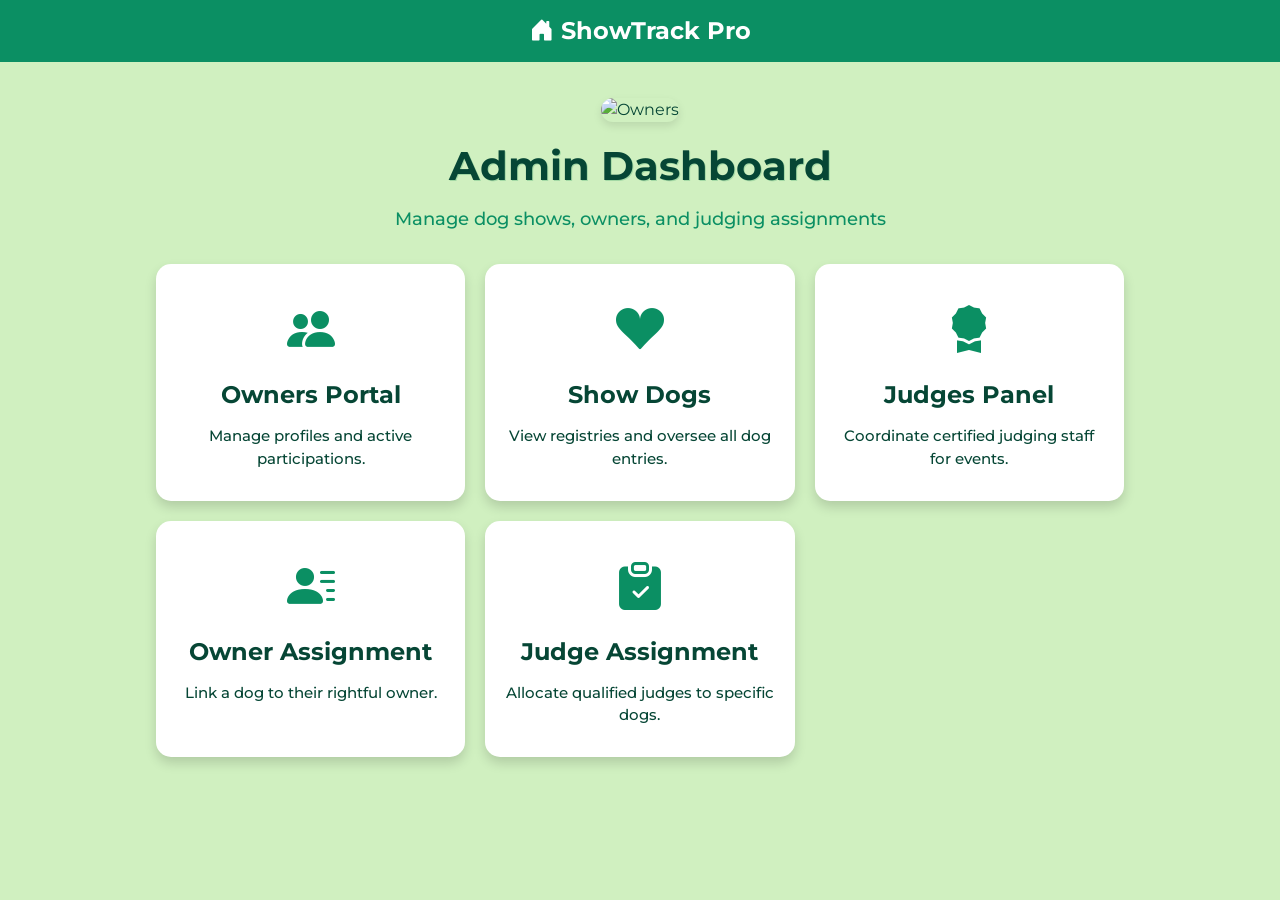
<file: src/main/resources/templates/index.html>
<!DOCTYPE html>
<html xmlns:th="http://www.thymeleaf.org">
<head>
    <meta charset="UTF-8">
    <meta name="viewport" content="width=device-width, initial-scale=1.0">
    <title>Dog Show Management | Dashboard</title>
    <!-- Modern Fonts -->
    <link href="https://fonts.googleapis.com/css2?family=Montserrat:wght@500;700&display=swap" rel="stylesheet">
    <!-- Bootstrap 5 -->
    <link href="https://cdn.jsdelivr.net/npm/bootstrap@5.3.2/dist/css/bootstrap.min.css" rel="stylesheet">
    <!-- Bootstrap Icons -->
    <link rel="stylesheet" href="https://cdn.jsdelivr.net/npm/bootstrap-icons@1.11.1/font/bootstrap-icons.css">
    
    <style>
        body {
            background-color: #d0f0c0; /* Light green background */
            font-family: 'Montserrat', Arial, sans-serif;
            color: #064635;
            min-height: 100vh;
            padding-top: 50px;
        }

        .navbar {
            background-color: #0b8f63; /* Dark green navbar */
            position: fixed;
            top: 0;
            width: 100%;
            z-index: 1000;
        }

        .navbar-brand {
            color: #ffffff;
            font-weight: 700;
            font-size: 1.5rem;
            text-align: center;
            margin: 0 auto;
        }

        .main-container {
            padding: 3rem 1rem;
            max-width: 1000px;
            margin: 0 auto;
        }

        .hero-section {
            text-align: center;
            margin-bottom: 2rem;
        }

        .hero-title {
            font-size: 2.5rem;
            font-weight: 700;
            margin-bottom: 1rem;
            text-shadow: 1px 1px #a3d9a5;
        }

        .hero-subtitle {
            font-size: 1.1rem;
            font-weight: 500;
            color: #0b8f63;
        }

        /* Dashboard Grid styling */
        .dashboard-grid {
            display: grid;
            grid-template-columns: repeat(auto-fit, minmax(280px, 1fr));
            gap: 20px;
        }

        .dashboard-card {
            background-color: #ffffff;
            border-radius: 15px;
            padding: 30px 20px;
            text-align: center;
            text-decoration: none;
            color: #064635;
            transition: all 0.3s ease;
            box-shadow: 0 6px 12px rgba(0,0,0,0.15);
            display: flex;
            flex-direction: column;
            align-items: center;
            gap: 15px;
        }

        .dashboard-card:hover {
            transform: translateY(-5px);
            box-shadow: 0 10px 20px rgba(0,0,0,0.2);
            background-color: #f5fcf5;
            color: #0b8f63;
        }

        .card-icon {
            font-size: 3rem;
            color: #0b8f63;
        }

        .card-title {
            font-size: 1.5rem;
            font-weight: 700;
            margin: 0;
        }

        .card-desc {
            font-size: 0.95rem;
            font-weight: 500;
        }

        .img-banner {
            width: 100%;
            max-width: 300px;
            border-radius: 15px;
            margin-bottom: 20px;
            box-shadow: 0 4px 8px rgba(0,0,0,0.1);
        }
        
    </style>
</head>
<body>

<!-- Top Navigation -->
<nav class="navbar navbar-dark">
    <div class="container justify-content-center">
        <a class="navbar-brand text-decoration-none" href="#"><i class="bi bi-house-door-fill"></i> ShowTrack Pro</a>
    </div>
</nav>

<!-- Main Dashboard -->
<div class="main-container text-center">
    <!-- Displaying the dog show owner image nicely -->
    <img th:src="@{/image/owner.jpg}" alt="Owners" class="img-banner">
    
    <div class="hero-section">
        <h1 class="hero-title">Admin Dashboard</h1>
        <p class="hero-subtitle">Manage dog shows, owners, and judging assignments</p>
    </div>
    
    <div class="dashboard-grid">
        <a th:href="@{/owners}" class="dashboard-card">
            <i class="bi bi-people-fill card-icon"></i>
            <h3 class="card-title">Owners Portal</h3>
            <span class="card-desc">Manage profiles and active participations.</span>
        </a>
        
        <a th:href="@{/dogs}" class="dashboard-card">
            <i class="bi bi-suit-heart-fill card-icon"></i>
            <h3 class="card-title">Show Dogs</h3>
            <span class="card-desc">View registries and oversee all dog entries.</span>
        </a>
        
        <a th:href="@{/judges}" class="dashboard-card">
            <i class="bi bi-award-fill card-icon"></i>
            <h3 class="card-title">Judges Panel</h3>
            <span class="card-desc">Coordinate certified judging staff for events.</span>
        </a>
        
        <a th:href="@{/dogs/assignOwner}" class="dashboard-card">
            <i class="bi bi-person-lines-fill card-icon"></i>
            <h3 class="card-title">Owner Assignment</h3>
            <span class="card-desc">Link a dog to their rightful owner.</span>
        </a>
        
        <a th:href="@{/dogs/assignJudge}" class="dashboard-card">
            <i class="bi bi-clipboard-check-fill card-icon"></i>
            <h3 class="card-title">Judge Assignment</h3>
            <span class="card-desc">Allocate qualified judges to specific dogs.</span>
        </a>
    </div>
</div>

<script src="https://cdn.jsdelivr.net/npm/bootstrap@5.3.2/dist/js/bootstrap.bundle.min.js"></script>
</body>
</html>
</file>
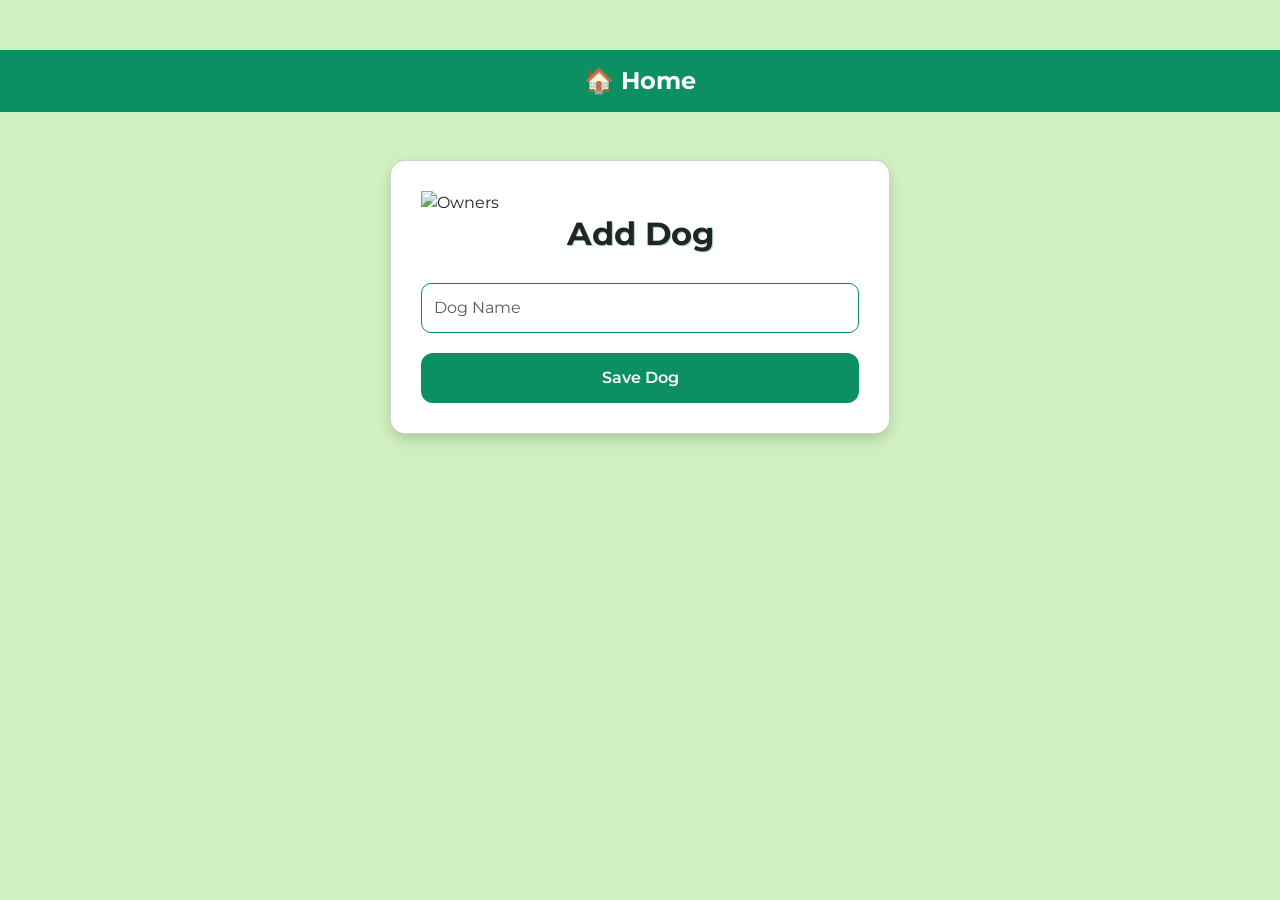
<file: src/main/resources/templates/dogs/addDogs.html>
<!DOCTYPE html>
<html xmlns:th="http://www.thymeleaf.org">
<head>
    <title>Add Dog</title>
    <link href="https://cdn.jsdelivr.net/npm/bootstrap@5.3.2/dist/css/bootstrap.min.css" rel="stylesheet">
    <link href="https://fonts.googleapis.com/css2?family=Montserrat:wght@500;700&display=swap" rel="stylesheet">
    <style>
        body {
            background-color: #d0f0c0; /* Light green background */
            font-family: 'Montserrat', Arial, sans-serif;
            color: #064635;
            min-height: 100vh;
            padding-top: 50px;
        }

        .navbar {
            background-color: #0b8f63; /* Dark green navbar */
        }

        .navbar-brand {
            color: #ffffff;
            font-weight: 700;
            font-size: 1.5rem;
            text-align: center;
            margin: 0 auto;
        }

        h2 {
            text-align: center;
            font-weight: 700;
            margin-bottom: 30px;
            text-shadow: 1px 1px #a3d9a5;
        }

        .card {
            background-color: #ffffff; /* White card for contrast */
            border-radius: 15px;
            padding: 30px;
            max-width: 500px;
            margin: 0 auto 50px auto;
            box-shadow: 0 6px 12px rgba(0,0,0,0.15);
        }

        input.form-control {
            border-radius: 10px;
            padding: 12px;
            margin-bottom: 20px;
            border: 1px solid #0b8f63;
        }

        .btn-green {
            background-color: #0b8f63;
            color: #ffffff;
            font-weight: 600;
            border-radius: 12px;
            padding: 12px 25px;
            transition: all 0.3s ease;
            width: 100%;
        }

        .btn-green:hover {
            background-color: #09744f;
            transform: translateY(-2px);
            box-shadow: 0 4px 8px rgba(0,0,0,0.2);
        }

        @media(max-width: 576px){
            h2 { font-size: 2rem; }
        }
    </style>
</head>
<body>

<nav class="navbar navbar-dark">
    <div class="container justify-content-center">
        <a th:href="@{/}" class="navbar-brand">🏠 Home</a>
    </div>
</nav>

<div class="card mt-5">
 <img th:src="@{/image/dog1.jpg}" alt="Owners">
    <h2>Add Dog</h2>

    <form th:action="@{/dogs/add}" th:object="${dog}" method="post">
        <input type="text" th:field="*{name}" placeholder="Dog Name" class="form-control" required>
        <button type="submit" class="btn btn-green">Save Dog</button>
    </form>
</div>

</body>
</html>
</file>
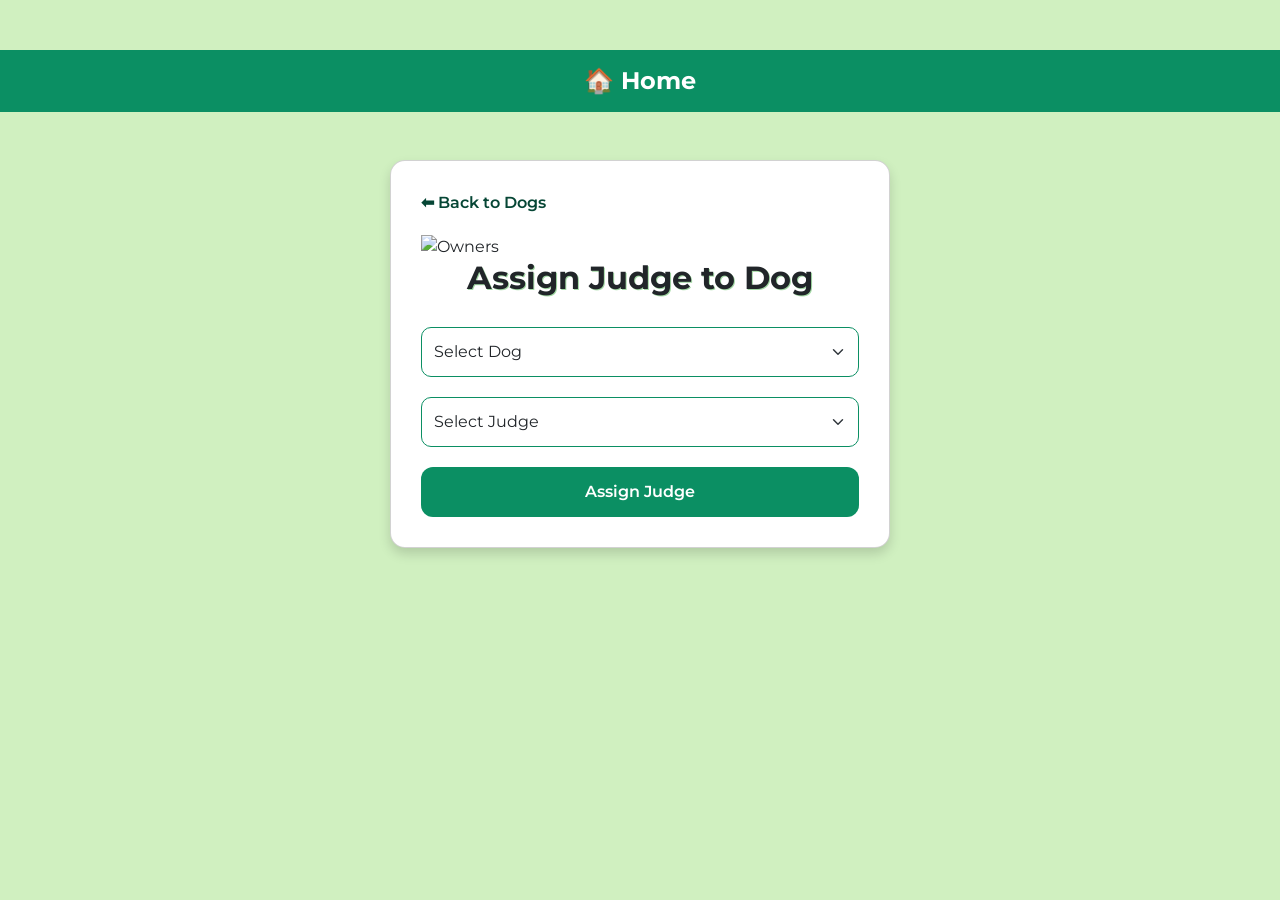
<file: src/main/resources/templates/dogs/assignJudge.html>
<!DOCTYPE html>
<html xmlns:th="http://www.thymeleaf.org">
<head>
    <title>Assign Judge</title>
    <link href="https://cdn.jsdelivr.net/npm/bootstrap@5.3.2/dist/css/bootstrap.min.css" rel="stylesheet">
    <link href="https://fonts.googleapis.com/css2?family=Montserrat:wght@500;700&display=swap" rel="stylesheet">
    <style>
        body {
            background-color: #d0f0c0; /* Light green background */
            font-family: 'Montserrat', Arial, sans-serif;
            color: #064635;
            min-height: 100vh;
            padding-top: 50px;
        }

        .navbar {
            background-color: #0b8f63; /* Dark green navbar */
        }

        .navbar-brand {
            color: #ffffff;
            font-weight: 700;
            font-size: 1.5rem;
            text-align: center;
            margin: 0 auto;
        }

        h2 {
            text-align: center;
            font-weight: 700;
            margin-bottom: 30px;
            text-shadow: 1px 1px #a3d9a5;
        }

        .card {
            background-color: #ffffff; /* White card */
            border-radius: 15px;
            padding: 30px;
            max-width: 500px;
            margin: 0 auto 50px auto;
            box-shadow: 0 6px 12px rgba(0,0,0,0.15);
        }

        select.form-select {
            border-radius: 10px;
            padding: 12px;
            margin-bottom: 20px;
            border: 1px solid #0b8f63;
        }

        .btn-green {
            background-color: #0b8f63;
            color: #ffffff;
            font-weight: 600;
            border-radius: 12px;
            padding: 12px 25px;
            transition: all 0.3s ease;
            width: 100%;
        }

        .btn-green:hover {
            background-color: #09744f;
            transform: translateY(-2px);
            box-shadow: 0 4px 8px rgba(0,0,0,0.2);
        }

        .back-link {
            display: inline-block;
            margin-bottom: 20px;
            color: #064635;
            font-weight: 600;
            text-decoration: none;
            transition: 0.3s;
        }

        .back-link:hover {
            color: #0a7d56;
            text-decoration: underline;
        }
    </style>
</head>
<body>

<nav class="navbar navbar-dark">
    <div class="container justify-content-center">
        <a th:href="@{/}" class="navbar-brand">🏠 Home</a>
    </div>
</nav>

<div class="card mt-5">
    <a th:href="@{/dogs}" class="back-link">⬅ Back to Dogs</a>
    <img th:src="@{/image/dog2.jpg}" alt="Owners">

    <h2>Assign Judge to Dog</h2>

    <form th:action="@{/dogs/assignJudge}" method="post">
        <select name="dogId" class="form-select" required>
            <option value="">Select Dog</option>
            <option th:each="dog : ${dogs}" th:value="${dog.id}" th:text="${dog.name}"></option>
        </select>

        <select name="judgeId" class="form-select" required>
            <option value="">Select Judge</option>
            <option th:each="judge : ${judges}" th:value="${judge.id}" th:text="${judge.name}"></option>
        </select>

        <button type="submit" class="btn btn-green">Assign Judge</button>
    </form>
</div>

</body>
</html>
</file>
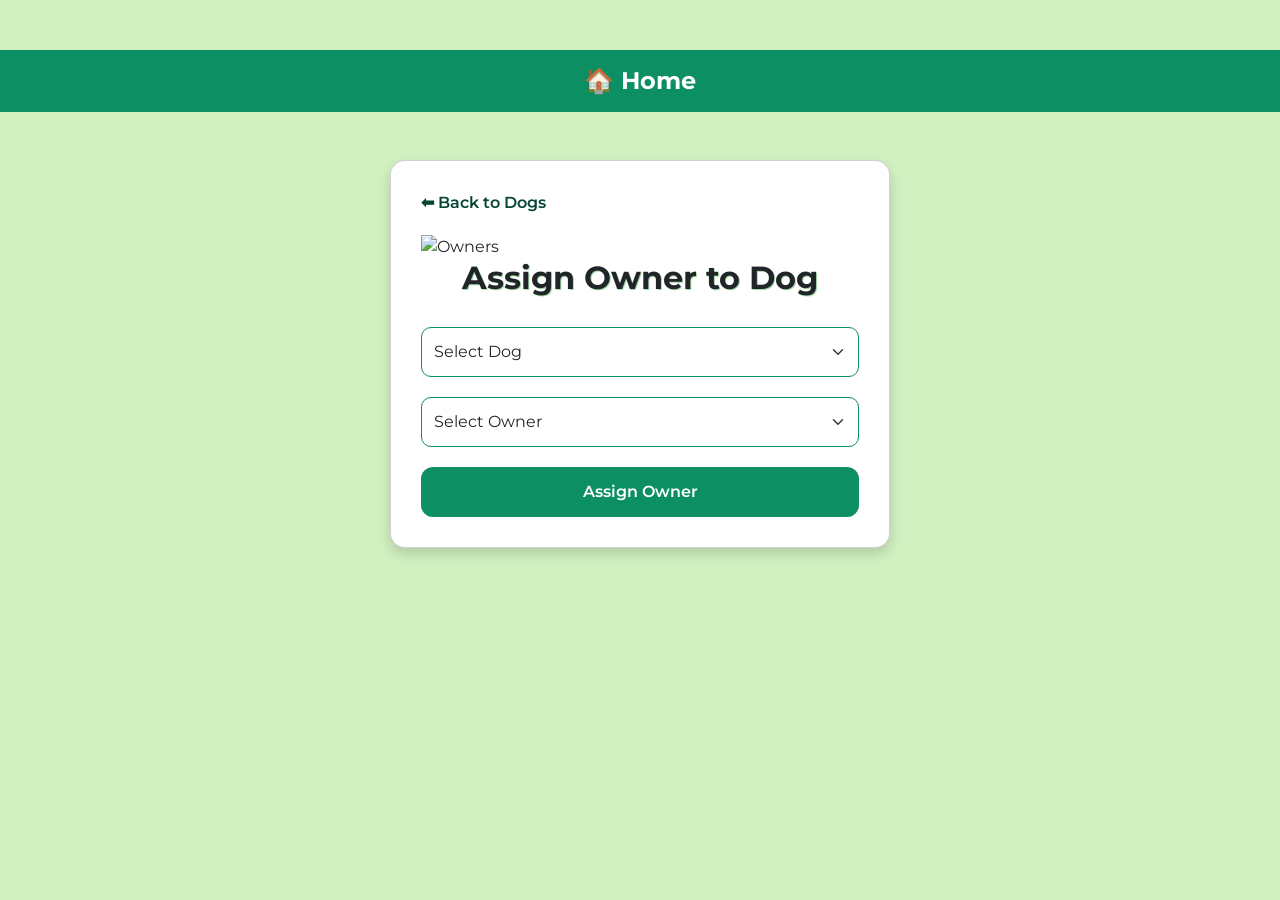
<file: src/main/resources/templates/dogs/assignOwner.html>
<!DOCTYPE html>
<html xmlns:th="http://www.thymeleaf.org">
<head>
    <title>Assign Owner</title>
    <link href="https://cdn.jsdelivr.net/npm/bootstrap@5.3.2/dist/css/bootstrap.min.css" rel="stylesheet">
    <link href="https://fonts.googleapis.com/css2?family=Montserrat:wght@500;700&display=swap" rel="stylesheet">
    <style>
        body {
            background-color: #d0f0c0; /* Light green background */
            font-family: 'Montserrat', Arial, sans-serif;
            color: #064635;
            min-height: 100vh;
            padding-top: 50px;
        }

        .navbar {
            background-color: #0b8f63; /* Dark green navbar */
        }

        .navbar-brand {
            color: #ffffff;
            font-weight: 700;
            font-size: 1.5rem;
            text-align: center;
            margin: 0 auto;
        }

        h2 {
            text-align: center;
            font-weight: 700;
            margin-bottom: 30px;
            text-shadow: 1px 1px #a3d9a5;
        }

        .card {
            background-color: #ffffff; /* White card */
            border-radius: 15px;
            padding: 30px;
            max-width: 500px;
            margin: 0 auto 50px auto;
            box-shadow: 0 6px 12px rgba(0,0,0,0.15);
        }

        select.form-select {
            border-radius: 10px;
            padding: 12px;
            margin-bottom: 20px;
            border: 1px solid #0b8f63;
        }

        .btn-green {
            background-color: #0b8f63;
            color: #ffffff;
            font-weight: 600;
            border-radius: 12px;
            padding: 12px 25px;
            transition: all 0.3s ease;
            width: 100%;
        }

        .btn-green:hover {
            background-color: #09744f;
            transform: translateY(-2px);
            box-shadow: 0 4px 8px rgba(0,0,0,0.2);
        }

        .back-link {
            display: inline-block;
            margin-bottom: 20px;
            color: #064635;
            font-weight: 600;
            text-decoration: none;
            transition: 0.3s;
        }

        .back-link:hover {
            color: #0a7d56;
            text-decoration: underline;
        }
    </style>
</head>
<body>

<nav class="navbar navbar-dark">
    <div class="container justify-content-center">
        <a th:href="@{/}" class="navbar-brand">🏠 Home</a>
    </div>
</nav>

<div class="card mt-5">
    <a th:href="@{/dogs}" class="back-link">⬅ Back to Dogs</a>
    <img th:src="@{/image/dog4.jpg}" alt="Owners">

    <h2>Assign Owner to Dog</h2>

    <form th:action="@{/dogs/assignOwner}" method="post">
        <select name="dogId" class="form-select" required>
            <option value="">Select Dog</option>
            <option th:each="dog : ${dogs}" th:value="${dog.id}" th:text="${dog.name}"></option>
        </select>

        <select name="ownerId" class="form-select" required>
            <option value="">Select Owner</option>
            <option th:each="owner : ${owners}" th:value="${owner.id}" 
                    th:text="${owner.firstName + ' ' + owner.lastName}"></option>
        </select>

        <button type="submit" class="btn btn-green">Assign Owner</button>
    </form>
</div>

</body>
</html>
</file>
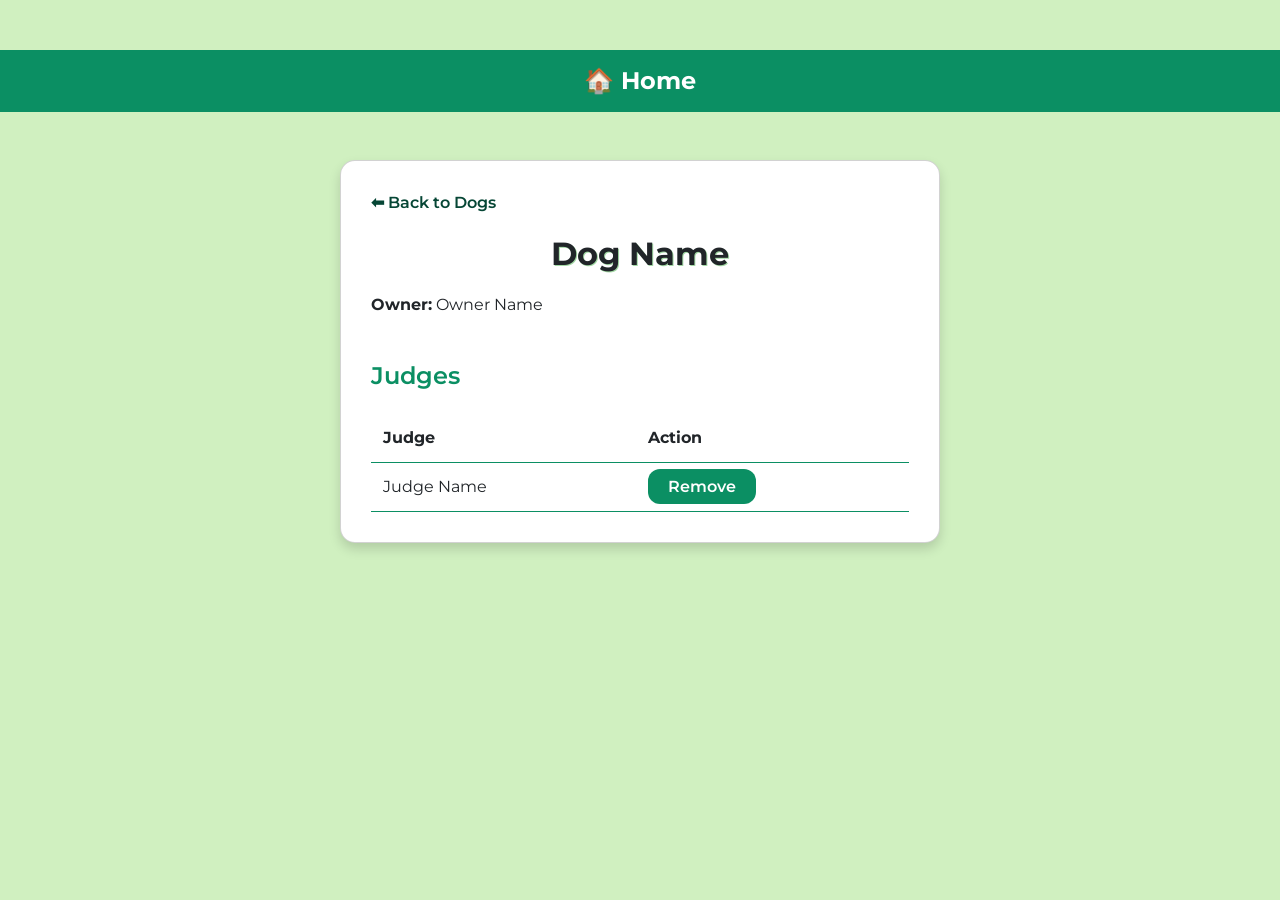
<file: src/main/resources/templates/dogs/dogDetails.html>
<!DOCTYPE html>
<html xmlns:th="http://www.thymeleaf.org">
<head>
    <title>Dog Details</title>
    <link href="https://cdn.jsdelivr.net/npm/bootstrap@5.3.2/dist/css/bootstrap.min.css" rel="stylesheet">
    <link href="https://fonts.googleapis.com/css2?family=Montserrat:wght@500;700&display=swap" rel="stylesheet">
    <style>
        body {
            background-color: #d0f0c0; /* Light green background */
            font-family: 'Montserrat', Arial, sans-serif;
            color: #064635;
            min-height: 100vh;
            padding-top: 50px;
        }

        .navbar {
            background-color: #0b8f63;
        }

        .navbar-brand {
            color: #ffffff;
            font-weight: 700;
            font-size: 1.5rem;
            text-align: center;
            margin: 0 auto;
        }

        .card {
            background-color: #ffffff;
            border-radius: 15px;
            padding: 30px;
            max-width: 600px;
            margin: 0 auto 50px auto;
            box-shadow: 0 6px 12px rgba(0,0,0,0.15);
        }

        h2 {
            text-align: center;
            font-weight: 700;
            margin-bottom: 20px;
            text-shadow: 1px 1px #a3d9a5;
        }

        h4 {
            margin-top: 25px;
            font-weight: 600;
            color: #0b8f63;
        }

        table {
            width: 100%;
            border-collapse: collapse;
            margin-top: 15px;
        }

        table th, table td {
            padding: 12px;
            text-align: left;
            border-bottom: 1px solid #0b8f63;
        }

        .btn-green {
            background-color: #0b8f63;
            color: #ffffff;
            font-weight: 600;
            border-radius: 12px;
            padding: 8px 20px;
            transition: all 0.3s ease;
            text-decoration: none;
        }

        .btn-green:hover {
            background-color: #09744f;
            transform: translateY(-2px);
            box-shadow: 0 4px 8px rgba(0,0,0,0.2);
            color: #ffffff;
        }

        .back-link {
            display: inline-block;
            margin-bottom: 20px;
            color: #064635;
            font-weight: 600;
            text-decoration: none;
            transition: 0.3s;
        }

        .back-link:hover {
            color: #0a7d56;
            text-decoration: underline;
        }

        .owner-info {
            margin-bottom: 20px;
            font-size: 1rem;
        }
    </style>
</head>
<body>

<nav class="navbar navbar-dark">
    <div class="container justify-content-center">
        <a th:href="@{/}" class="navbar-brand">🏠 Home</a>
    </div>
</nav>

<div class="card mt-5">
    <a th:href="@{/dogs}" class="back-link">⬅ Back to Dogs</a>

    <h2 th:text="${dog.name}">Dog Name</h2>

    <p class="owner-info">
        <strong>Owner:</strong>
        <span th:text="${dog.owner != null ? dog.owner.firstName + ' ' + dog.owner.lastName : 'None'}">Owner Name</span>
    </p>

    <h4>Judges</h4>
    <table>
        <thead>
            <tr>
                <th>Judge</th>
                <th>Action</th>
            </tr>
        </thead>
        <tbody>
            <tr th:each="judge : ${dog.judges}">
                <td th:text="${judge.name}">Judge Name</td>
                <td>
                    <a th:href="@{/dogs/removeJudge(dogId=${dog.id}, judgeId=${judge.id})}" class="btn-green">
                        Remove
                    </a>
                </td>
            </tr>
        </tbody>
    </table>

</div>

</body>
</html>
</file>
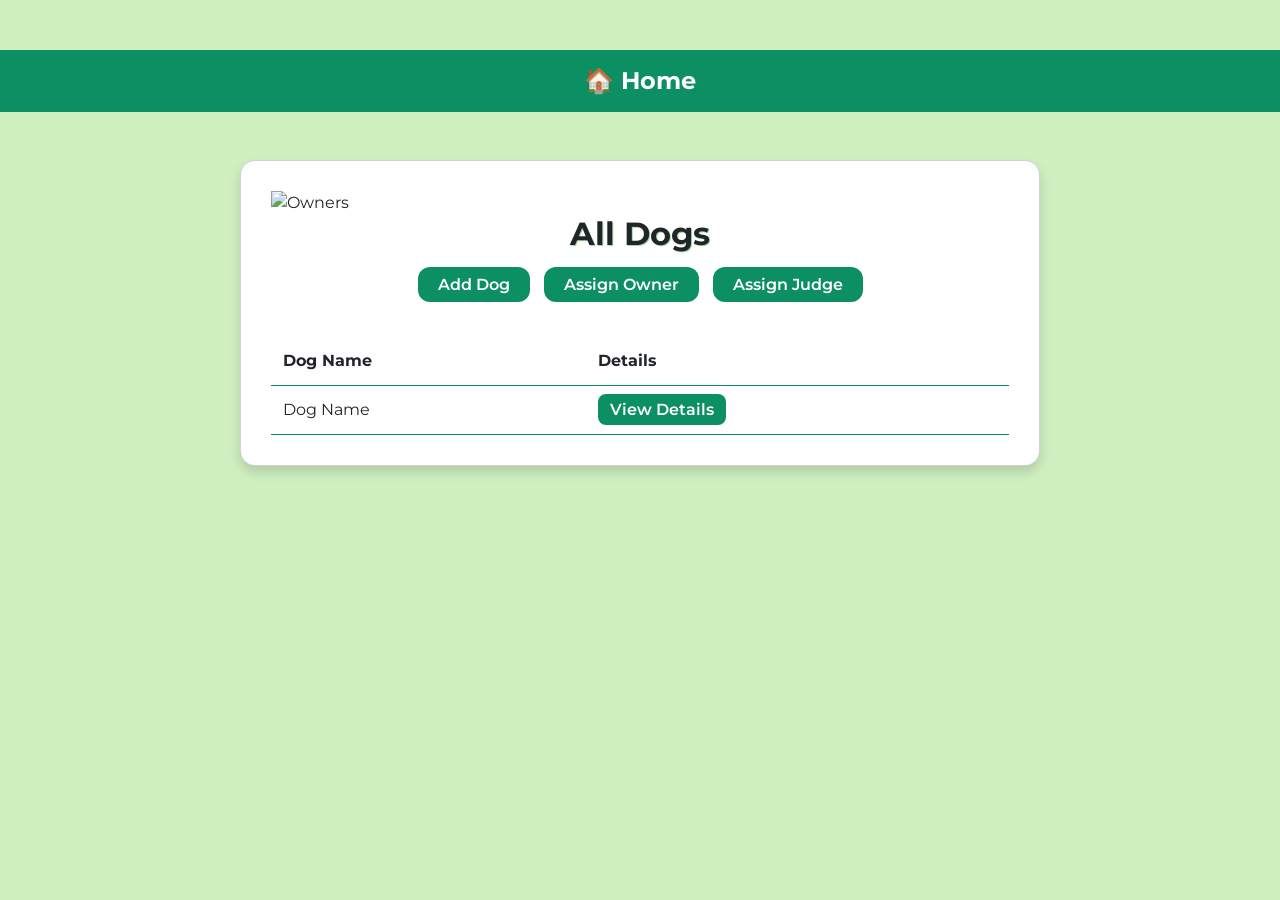
<file: src/main/resources/templates/dogs/listDogs.html>
<!DOCTYPE html>
<html xmlns:th="http://www.thymeleaf.org">
<head>
    <title>Dogs</title>
    <link href="https://cdn.jsdelivr.net/npm/bootstrap@5.3.2/dist/css/bootstrap.min.css" rel="stylesheet">
    <link href="https://fonts.googleapis.com/css2?family=Montserrat:wght@500;700&display=swap" rel="stylesheet">
    <style>
        body {
            background-color: #d0f0c0; /* Light green background */
            font-family: 'Montserrat', Arial, sans-serif;
            color: #064635;
            min-height: 100vh;
            padding-top: 50px;
        }

        .navbar {
            background-color: #0b8f63;
        }

        .navbar-brand {
            color: #ffffff;
            font-weight: 700;
            font-size: 1.5rem;
            text-align: center;
            margin: 0 auto;
        }

        .card {
            background-color: #ffffff;
            border-radius: 15px;
            padding: 30px;
            max-width: 800px;
            margin: 0 auto 50px auto;
            box-shadow: 0 6px 12px rgba(0,0,0,0.15);
        }

        h2 {
            text-align: center;
            font-weight: 700;
            margin-bottom: 20px;
            text-shadow: 1px 1px #a3d9a5;
        }

        .btn-green {
            background-color: #0b8f63;
            color: #ffffff;
            font-weight: 600;
            border-radius: 12px;
            padding: 8px 20px;
            margin: 5px;
            transition: all 0.3s ease;
            text-decoration: none;
        }

        .btn-green:hover {
            background-color: #09744f;
            transform: translateY(-2px);
            box-shadow: 0 4px 8px rgba(0,0,0,0.2);
            color: #ffffff;
        }

        table {
            width: 100%;
            border-collapse: collapse;
            margin-top: 20px;
        }

        table th, table td {
            padding: 12px;
            text-align: left;
            border-bottom: 1px solid #0b8f63;
        }

        table th {
            font-weight: 700;
        }

        a.details-btn {
            background-color: #0b8f63;
            color: #fff;
            padding: 6px 12px;
            border-radius: 8px;
            text-decoration: none;
            font-weight: 600;
            transition: 0.3s;
        }

        a.details-btn:hover {
            background-color: #09744f;
            transform: translateY(-1px);
        }

        .button-container {
            text-align: center;
            margin-bottom: 20px;
        }
    </style>
</head>
<body>

<nav class="navbar navbar-dark">
    <div class="container justify-content-center">
        <a th:href="@{/}" class="navbar-brand">🏠 Home</a>
    </div>
</nav>

<div class="card mt-5">
<img th:src="@{/image/petdog.jpg}" alt="Owners">
    <h2>All Dogs</h2>

    <div class="button-container">
        <a th:href="@{/dogs/add}" class="btn-green">Add Dog</a>
        <a th:href="@{/dogs/assignOwner}" class="btn-green">Assign Owner</a>
        <a th:href="@{/dogs/assignJudge}" class="btn-green">Assign Judge</a>
    </div>

    <table>
        <thead>
            <tr>
                <th>Dog Name</th>
                <th>Details</th>
            </tr>
        </thead>
        <tbody>
            <tr th:each="dog : ${dogs}">
                <td th:text="${dog.name}">Dog Name</td>
                <td>
                    <a th:href="@{'/dogs/' + ${dog.id}}" class="details-btn">View Details</a>
                </td>
            </tr>
        </tbody>
    </table>
</div>

</body>
</html>
</file>
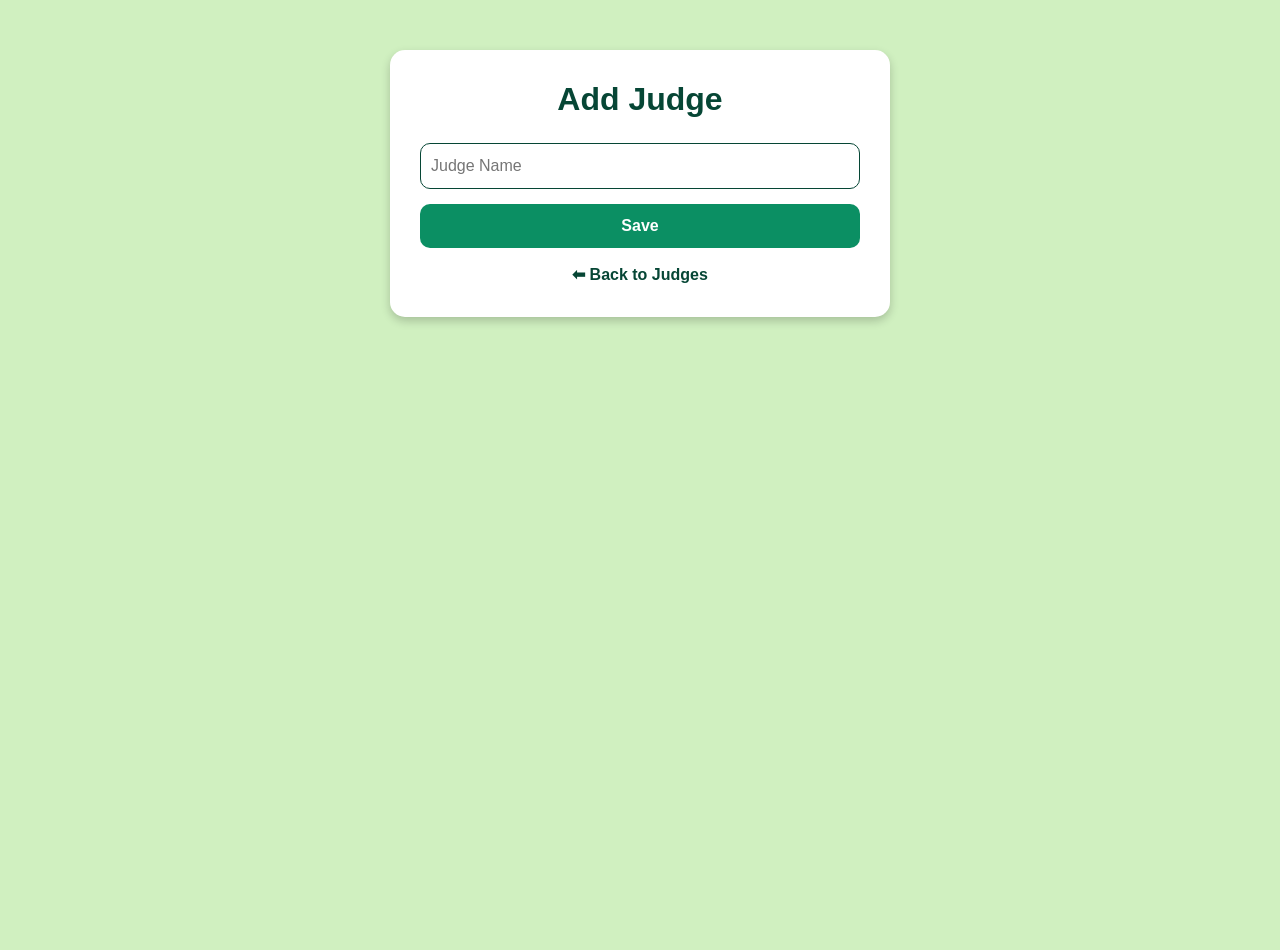
<file: src/main/resources/templates/judges/addJudge.html>
<!DOCTYPE html>
<html xmlns:th="http://www.thymeleaf.org">
<head>
    <title>Add Judge</title>
    <link href="https://cdn.jsdelivr.net/npm/bootstrap@5.3.2/dist/css/bootstrap.min.css" rel="stylesheet">
    <link rel="stylesheet" th:href="@{/css/style.css}">
    <style>
        body {
            background-color: #d0f0c0; /* Light green background */
            font-family: Arial, sans-serif;
            min-height: 100vh;
        }

        .container {
            max-width: 500px;
            margin-top: 50px;
            padding: 30px;
            background-color: #ffffff; /* white card */
            border-radius: 15px;
            box-shadow: 0 4px 10px rgba(0,0,0,0.2);
        }

        h2 {
            text-align: center;
            margin-bottom: 25px;
            color: #064635;
            font-weight: bold;
        }

        input[type="text"] {
            padding: 10px;
            border-radius: 10px;
            border: 1px solid #064635;
            width: 100%;
            margin-bottom: 15px;
        }

        button {
            background-color: #0b8f63;
            color: #fff;
            border: none;
            padding: 10px 20px;
            width: 100%;
            font-weight: bold;
            border-radius: 10px;
            transition: 0.3s;
        }

        button:hover {
            background-color: #0a7d56;
        }

        .back-link {
            display: block;
            margin-top: 15px;
            text-align: center;
            color: #064635;
            text-decoration: none;
            font-weight: bold;
        }

        .back-link:hover {
            text-decoration: underline;
        }
    </style>
</head>
<body>

<div class="container">
    <h2>Add Judge</h2>

    <form th:action="@{/judges/add}" method="post">
        <input type="text" 
               name="name" 
               placeholder="Judge Name" 
               required>

        <button type="submit">Save</button>
    </form>

    <a th:href="@{/judges}" class="back-link">⬅ Back to Judges</a>
</div>

</body>
</html>
</file>
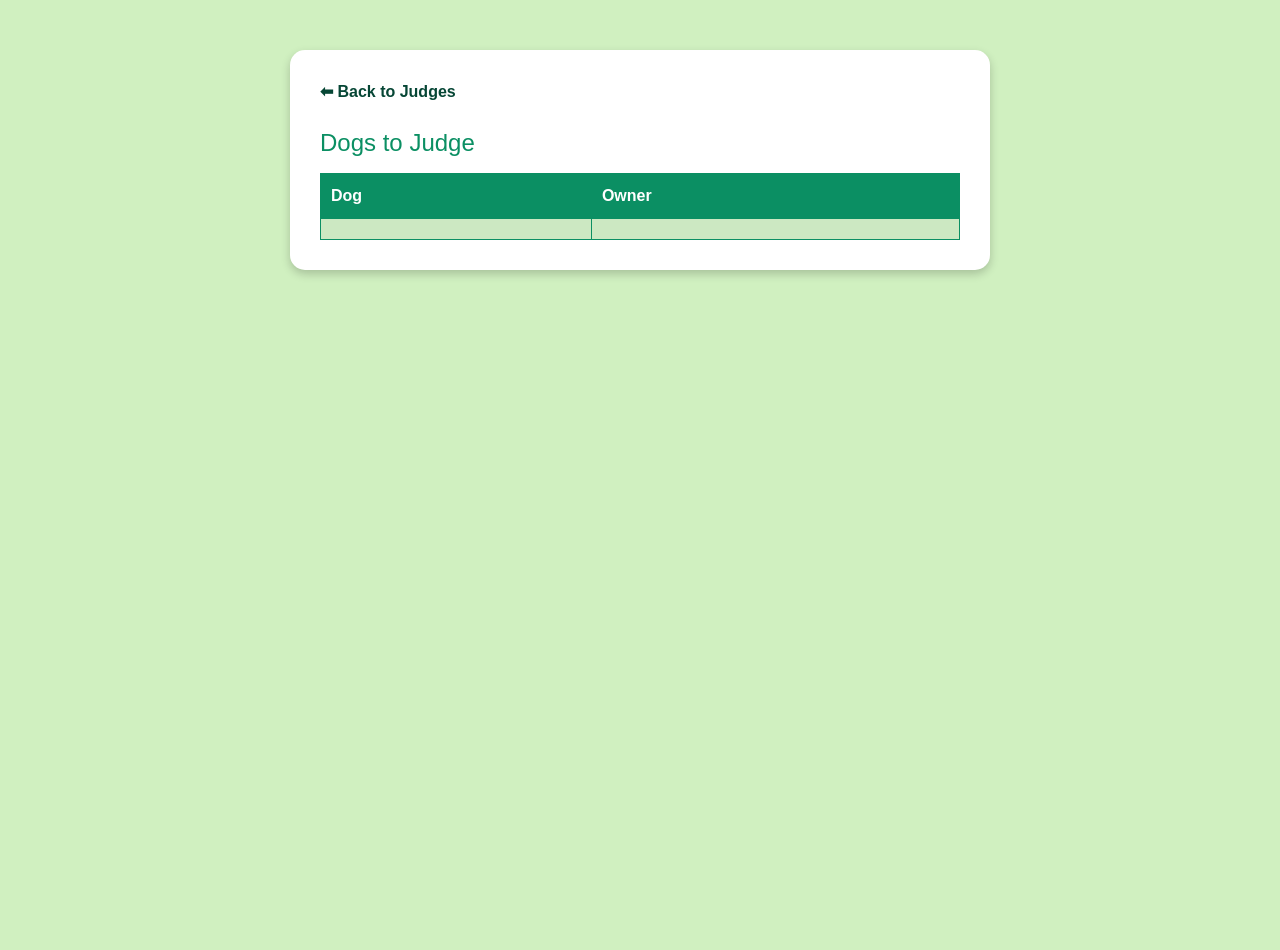
<file: src/main/resources/templates/judges/judgeDetails.html>
<!DOCTYPE html>
<html xmlns:th="http://www.thymeleaf.org">
<head>
    <title>Judge Details</title>
    <link href="https://cdn.jsdelivr.net/npm/bootstrap@5.3.2/dist/css/bootstrap.min.css" rel="stylesheet">
    <link rel="stylesheet" th:href="@{/css/style.css}">
    <style>
        body {
            background-color: #d0f0c0; /* Light green background */
            font-family: Arial, sans-serif;
            min-height: 100vh;
        }

        .container {
            max-width: 700px;
            margin: 50px auto;
            padding: 30px;
            background-color: #ffffff; /* white card */
            border-radius: 15px;
            box-shadow: 0 4px 10px rgba(0,0,0,0.2);
        }

        h2 {
            text-align: center;
            margin-bottom: 25px;
            color: #064635;
            font-weight: bold;
        }

        h4 {
            margin-top: 20px;
            color: #0b8f63;
        }

        table {
            width: 100%;
            border-collapse: collapse;
            margin-top: 15px;
        }

        th, td {
            border: 1px solid #0b8f63;
            padding: 10px;
            text-align: left;
        }

        th {
            background-color: #0b8f63;
            color: white;
        }

        td {
            background-color: #cce8c2;
        }

        .back-link {
            display: block;
            margin-bottom: 20px;
            text-decoration: none;
            color: #064635;
            font-weight: bold;
        }

        .back-link:hover {
            text-decoration: underline;
        }
    </style>
</head>
<body>

<div class="container">

    <a th:href="@{/judges}" class="back-link">⬅ Back to Judges</a>

    <h2 th:text="${judge.name}"></h2>

    <h4>Dogs to Judge</h4>

    <table>
        <thead>
            <tr>
                <th>Dog</th>
                <th>Owner</th>
            </tr>
        </thead>
        <tbody>
            <tr th:each="dog : ${judge.dogs}">
                <td th:text="${dog.name}"></td>
                <td th:text="${dog.owner != null ? dog.owner.firstName + ' ' + dog.owner.lastName : 'None'}"></td>
            </tr>
        </tbody>
    </table>

</div>

</body>
</html>
</file>
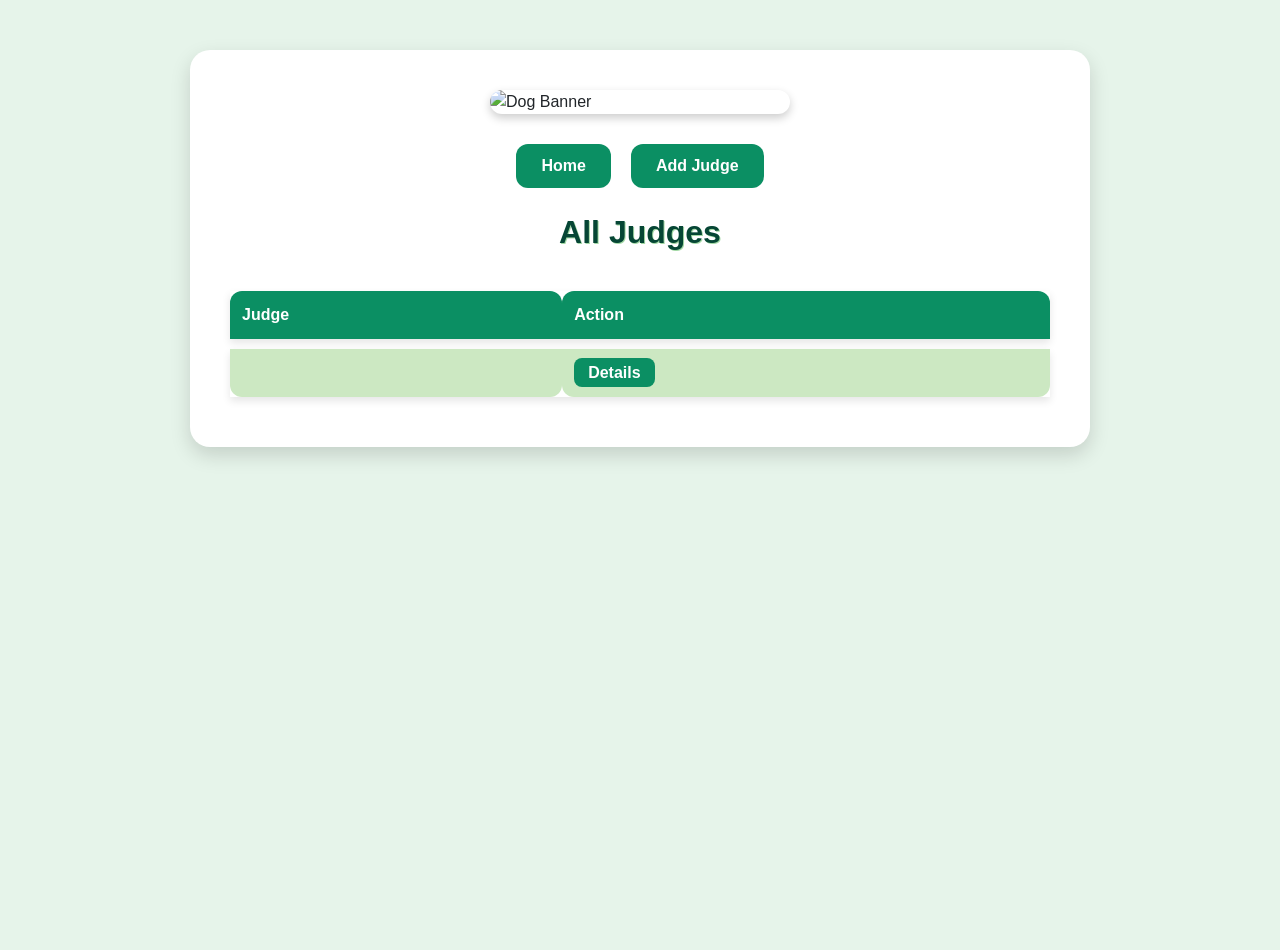
<file: src/main/resources/templates/judges/listJudges.html>
<!DOCTYPE html>
<html xmlns:th="http://www.thymeleaf.org">
<head>
    <title>Judges</title>
    <link href="https://cdn.jsdelivr.net/npm/bootstrap@5.3.2/dist/css/bootstrap.min.css" rel="stylesheet">
    <style>
        body {
            background-color: #e6f4ea; /* Soft green background */
            font-family: 'Segoe UI', Tahoma, Geneva, Verdana, sans-serif;
            min-height: 100vh;
        }

        .container {
            max-width: 900px;
            margin: 50px auto;
            padding: 40px;
            background-color: #ffffff;
            border-radius: 20px;
            box-shadow: 0 8px 20px rgba(0,0,0,0.15);
        }

        h2 {
            text-align: center;
            color: #064635;
            font-weight: 700;
            margin-bottom: 30px;
            text-shadow: 1px 1px #a3d9a5;
        }

        .nav-buttons {
            display: flex;
            justify-content: center;
            gap: 20px;
            margin-bottom: 25px;
        }

        .btn-green {
            background-color: #0b8f63;
            color: #ffffff;
            font-weight: 600;
            border-radius: 12px;
            padding: 10px 25px;
            text-decoration: none;
            transition: 0.3s;
        }

        .btn-green:hover {
            background-color: #0a7d56;
            color: #ffffff;
        }

        .banner-img {
            display: block;
            margin: 0 auto 30px auto;
            max-width: 300px;
            border-radius: 15px;
            box-shadow: 0 4px 10px rgba(0,0,0,0.2);
        }

        table {
            width: 100%;
            border-collapse: separate;
            border-spacing: 0 10px;
        }

        th {
            background-color: #0b8f63;
            color: #ffffff;
            padding: 12px;
            border-radius: 12px 12px 0 0;
            text-align: left;
        }

        td {
            background-color: #cce8c2;
            padding: 12px;
            border-radius: 0 0 12px 12px;
        }

        tr {
            box-shadow: 0 4px 8px rgba(0,0,0,0.1);
        }

        a.details-btn {
            background-color: #0b8f63;
            color: #ffffff;
            padding: 6px 14px;
            border-radius: 8px;
            text-decoration: none;
            font-weight: bold;
            transition: 0.3s;
        }

        a.details-btn:hover {
            background-color: #0a7d56;
            color: #ffffff;
        }
    </style>
</head>

<body>

<div class="container">

    <!-- Banner Image -->
    <img th:src="@{/image/dog2.jpg}" alt="Dog Banner" class="banner-img">

    <!-- Navigation -->
    <div class="nav-buttons">
        <a th:href="@{/}" class="btn-green">Home</a>
        <a th:href="@{/judges/add}" class="btn-green">Add Judge</a>
    </div>

    <h2>All Judges</h2>

    <table>
        <thead>
            <tr>
                <th>Judge</th>
                <th>Action</th>
            </tr>
        </thead>
        <tbody>
            <tr th:each="judge : ${judges}">
                <td th:text="${judge.name}"></td>
                <td>
                    <a th:href="@{'/judges/' + ${judge.id}}" class="details-btn">Details</a>
                </td>
            </tr>
        </tbody>
    </table>

</div>

</body>
</html>
</file>
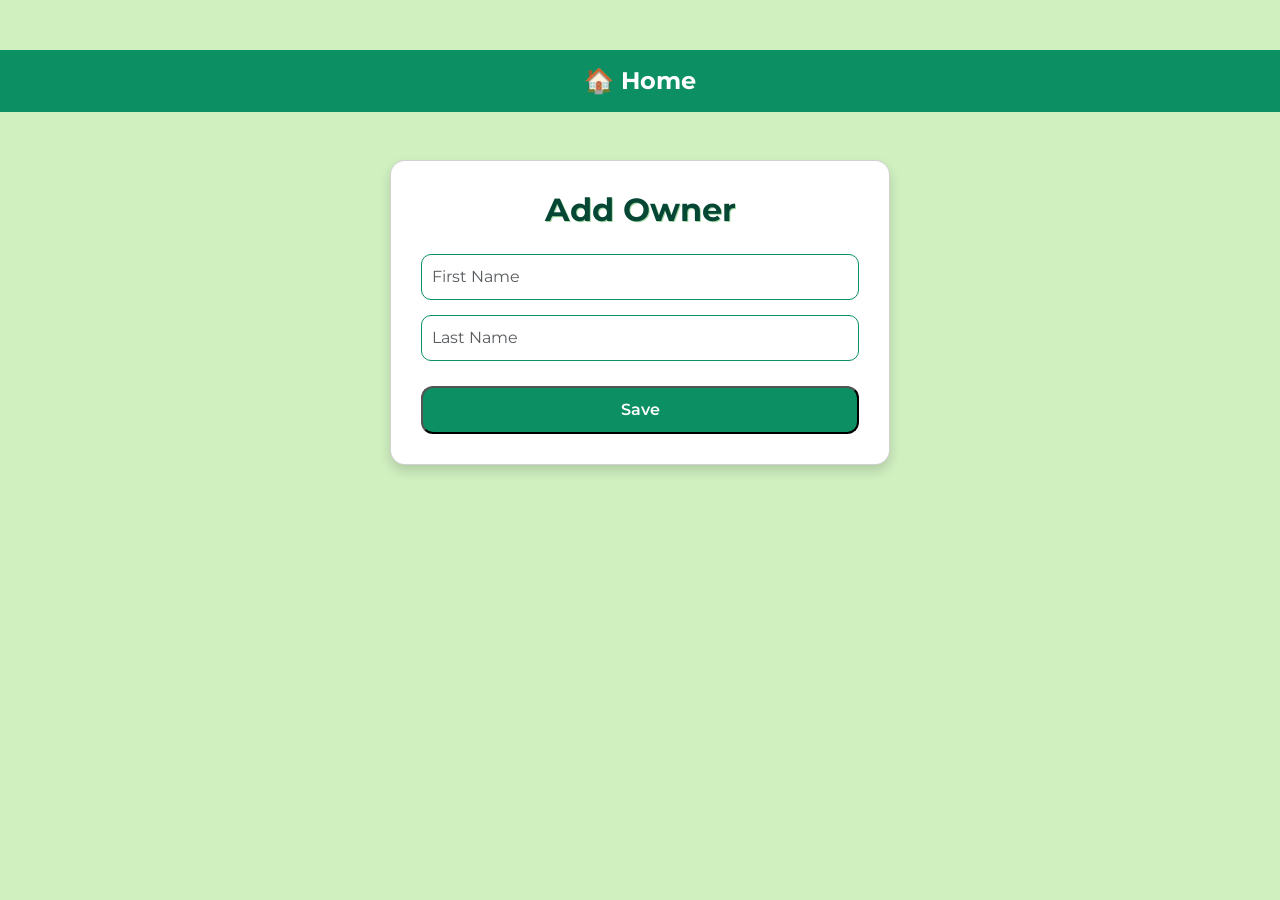
<file: src/main/resources/templates/owners/addOwner.html>
<!DOCTYPE html>
<html xmlns:th="http://www.thymeleaf.org">
<head>
    <title>Add Owner</title>
    <link href="https://cdn.jsdelivr.net/npm/bootstrap@5.3.2/dist/css/bootstrap.min.css" rel="stylesheet">
    <link href="https://fonts.googleapis.com/css2?family=Montserrat:wght@500;700&display=swap" rel="stylesheet">
    <style>
        body {
            background-color: #d0f0c0; /* Light green background */
            font-family: 'Montserrat', Arial, sans-serif;
            color: #064635;
            min-height: 100vh;
            padding-top: 50px;
        }

        .navbar {
            background-color: #0b8f63;
        }

        .navbar-brand {
            color: #ffffff;
            font-weight: 700;
            font-size: 1.5rem;
            text-align: center;
            margin: 0 auto;
        }

        .card {
            background-color: #ffffff;
            border-radius: 15px;
            padding: 30px;
            max-width: 500px;
            margin: 0 auto;
            box-shadow: 0 6px 12px rgba(0,0,0,0.15);
        }

        h2 {
            text-align: center;
            font-weight: 700;
            margin-bottom: 25px;
            color: #064635;
            text-shadow: 1px 1px #a3d9a5;
        }

        .form-control {
            border-radius: 10px;
            padding: 10px;
            margin-bottom: 15px;
            border: 1px solid #0b8f63;
        }

        .btn-green {
            background-color: #0b8f63;
            color: #ffffff;
            font-weight: 600;
            border-radius: 12px;
            padding: 10px 25px;
            width: 100%;
            transition: all 0.3s ease;
            margin-top: 10px;
        }

        .btn-green:hover {
            background-color: #09744f;
            transform: translateY(-2px);
            box-shadow: 0 4px 8px rgba(0,0,0,0.2);
        }
    </style>
</head>
<body>

<nav class="navbar navbar-dark">
    <div class="container justify-content-center">
        <a th:href="@{/}" class="navbar-brand">🏠 Home</a>
    </div>
</nav>

<div class="card mt-5">
    <h2>Add Owner</h2>

    <form th:action="@{/owners/add}" method="post">
        <input type="text" name="firstName" placeholder="First Name" class="form-control" required>
        <input type="text" name="lastName" placeholder="Last Name" class="form-control" required>
        <button class="btn-green" type="submit">Save</button>
    </form>
</div>

</body>
</html>
</file>
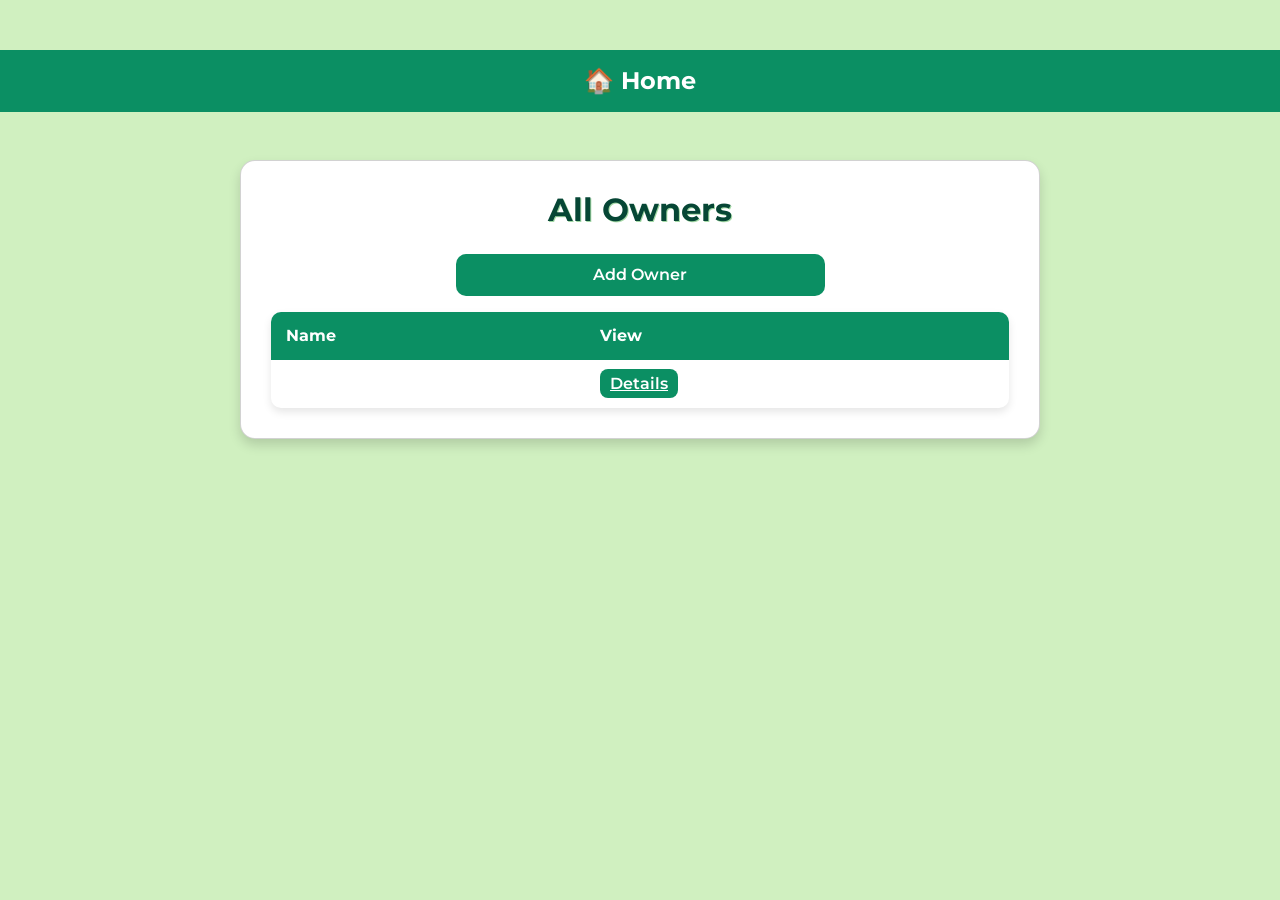
<file: src/main/resources/templates/owners/listOwners.html>
<!DOCTYPE html>
<html xmlns:th="http://www.thymeleaf.org">
<head>
    <title>All Owners</title>
    <link href="https://cdn.jsdelivr.net/npm/bootstrap@5.3.2/dist/css/bootstrap.min.css" rel="stylesheet">
    <link href="https://fonts.googleapis.com/css2?family=Montserrat:wght@500;700&display=swap" rel="stylesheet">
    <style>
        body {
            background-color: #d0f0c0; /* Light green background */
            font-family: 'Montserrat', Arial, sans-serif;
            color: #064635;
            min-height: 100vh;
            padding-top: 50px;
        }

        .navbar {
            background-color: #0b8f63;
        }

        .navbar-brand {
            color: #ffffff;
            font-weight: 700;
            font-size: 1.5rem;
            text-align: center;
            margin: 0 auto;
        }

        .card {
            background-color: #ffffff;
            border-radius: 15px;
            padding: 30px;
            max-width: 800px;
            margin: 0 auto 50px auto;
            box-shadow: 0 6px 12px rgba(0,0,0,0.15);
        }

        h2 {
            text-align: center;
            font-weight: 700;
            margin-bottom: 25px;
            color: #064635;
            text-shadow: 1px 1px #a3d9a5;
        }

        .btn-green {
            background-color: #0b8f63;
            color: #ffffff;
            font-weight: 600;
            border-radius: 10px;
            padding: 8px 20px;
            transition: all 0.3s ease;
            margin-bottom: 15px;
        }

        .btn-green:hover {
            background-color: #09744f;
            transform: translateY(-2px);
            box-shadow: 0 4px 8px rgba(0,0,0,0.2);
        }

        table {
            width: 100%;
            border-collapse: separate;
            border-spacing: 0;
            border-radius: 10px;
            overflow: hidden;
            box-shadow: 0 4px 8px rgba(0,0,0,0.1);
        }

        th, td {
            text-align: left;
            padding: 12px 15px;
        }

        thead {
            background-color: #0b8f63;
            color: #ffffff;
            font-weight: 600;
        }

        tbody tr:nth-child(even) {
            background-color: #e8f5e9;
        }

        tbody tr:hover {
            background-color: #cce8c2;
        }

        .btn-sm-green {
            background-color: #0b8f63;
            color: white;
            font-weight: 600;
            border-radius: 8px;
            padding: 5px 10px;
        }

        .btn-sm-green:hover {
            background-color: #09744f;
        }
    </style>
</head>
<body>

<nav class="navbar navbar-dark">
    <div class="container justify-content-center">
        <a th:href="@{/}" class="navbar-brand">🏠 Home</a>
    </div>
</nav>

<div class="card mt-5">
    <h2>All Owners</h2>
    <a th:href="@{/owners/add}" class="btn btn-green mb-3 d-block mx-auto w-50">Add Owner</a>

    <table>
        <thead>
            <tr>
                <th>Name</th>
                <th>View</th>
            </tr>
        </thead>
        <tbody>
            <tr th:each="owner : ${owners}">
                <td th:text="${owner.firstName + ' ' + owner.lastName}"></td>
                <td>
                    <a th:href="@{'/owners/' + ${owner.id}}" class="btn-sm-green">Details</a>
                </td>
            </tr>
        </tbody>
    </table>
</div>

</body>
</html>
</file>
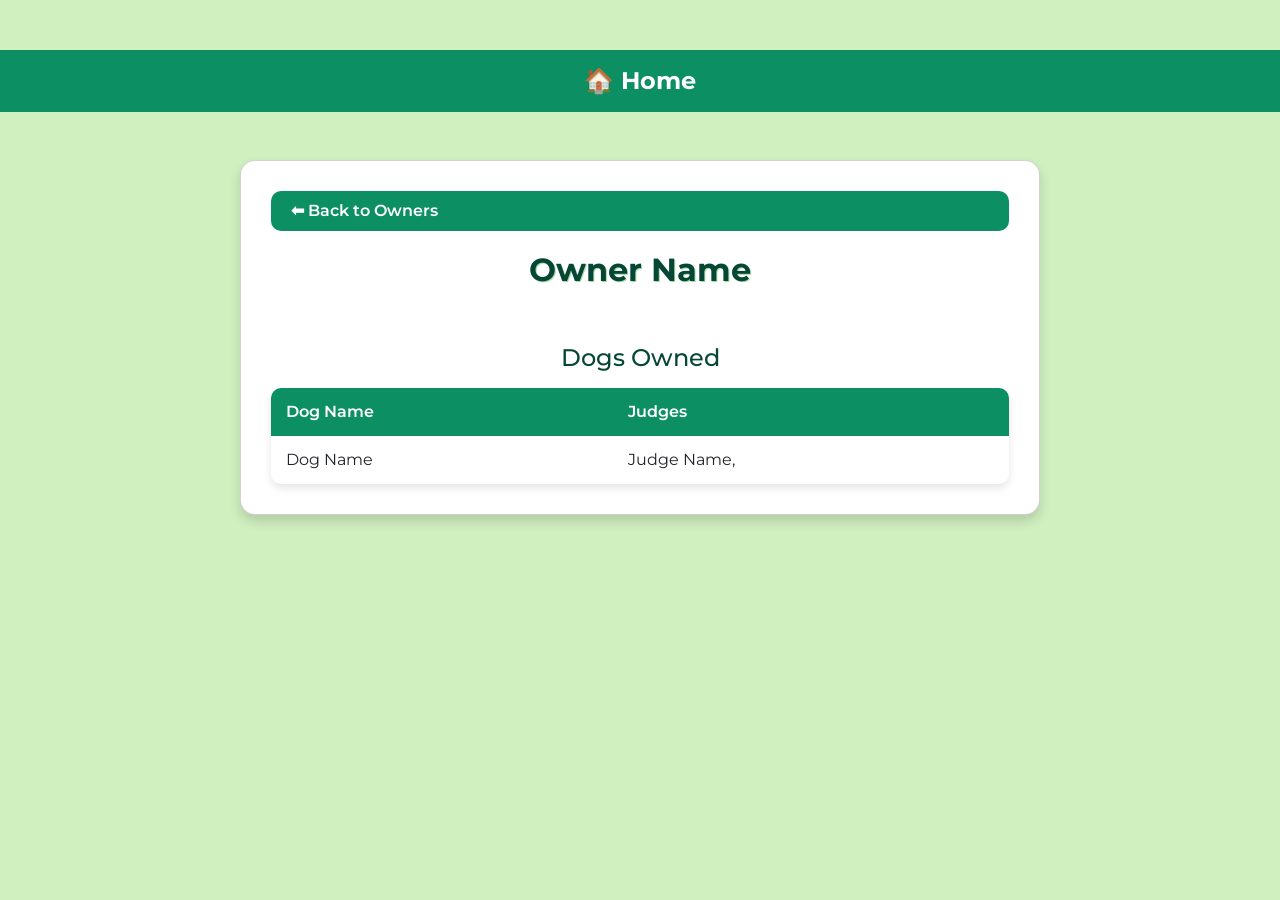
<file: src/main/resources/templates/owners/ownerDetails.html>
<!DOCTYPE html>
<html xmlns:th="http://www.thymeleaf.org">
<head>
    <title>Owner Details</title>
    <link href="https://cdn.jsdelivr.net/npm/bootstrap@5.3.2/dist/css/bootstrap.min.css" rel="stylesheet">
    <link href="https://fonts.googleapis.com/css2?family=Montserrat:wght@500;700&display=swap" rel="stylesheet">
    <style>
        body {
            background-color: #d0f0c0; /* Light green background */
            font-family: 'Montserrat', Arial, sans-serif;
            color: #064635;
            min-height: 100vh;
            padding-top: 50px;
        }

        .navbar {
            background-color: #0b8f63;
        }

        .navbar-brand {
            color: #ffffff;
            font-weight: 700;
            font-size: 1.5rem;
            margin: 0 auto;
            text-align: center;
        }

        .card {
            background-color: #ffffff;
            border-radius: 15px;
            padding: 30px;
            max-width: 800px;
            margin: 0 auto 50px auto;
            box-shadow: 0 6px 12px rgba(0,0,0,0.15);
        }

        h2 {
            text-align: center;
            font-weight: 700;
            margin-bottom: 25px;
            color: #064635;
            text-shadow: 1px 1px #a3d9a5;
        }

        h4 {
            margin-top: 30px;
            margin-bottom: 15px;
            color: #064635;
            text-align: center;
        }

        table {
            width: 100%;
            border-collapse: separate;
            border-spacing: 0;
            border-radius: 10px;
            overflow: hidden;
            box-shadow: 0 4px 8px rgba(0,0,0,0.1);
        }

        th, td {
            text-align: left;
            padding: 12px 15px;
        }

        thead th {
            background-color: #0b8f63;
            color: #ffffff;
            font-weight: 600;
        }

        tbody tr:nth-child(even) {
            background-color: #e8f5e9;
        }

        tbody tr:hover {
            background-color: #cce8c2;
        }

        .btn-back {
            display: inline-block;
            margin-bottom: 20px;
            background-color: #0b8f63;
            color: white;
            font-weight: 600;
            padding: 8px 20px;
            border-radius: 10px;
            text-decoration: none;
            transition: all 0.3s ease;
        }

        .btn-back:hover {
            background-color: #09744f;
            transform: translateY(-2px);
            box-shadow: 0 4px 8px rgba(0,0,0,0.2);
        }

    </style>
</head>
<body>

<nav class="navbar navbar-dark">
    <div class="container justify-content-center">
        <a th:href="@{/}" class="navbar-brand">🏠 Home</a>
    </div>
</nav>

<div class="card mt-5">
    <a th:href="@{/owners}" class="btn-back">⬅ Back to Owners</a>

    <h2 th:text="${owner.firstName + ' ' + owner.lastName}">Owner Name</h2>

    <h4>Dogs Owned</h4>
    <table>
        <thead>
            <tr>
                <th>Dog Name</th>
                <th>Judges</th>
            </tr>
        </thead>
        <tbody>
            <tr th:each="dog : ${owner.dogs}">
                <td th:text="${dog.name}">Dog Name</td>
                <td>
                    <span th:each="judge, iterStat : ${dog.judges}">
                        <span th:text="${judge.name}">Judge Name</span><span th:if="${!iterStat.last}">, </span>
                    </span>
                </td>
            </tr>
        </tbody>
    </table>
</div>

</body>
</html>
</file>
